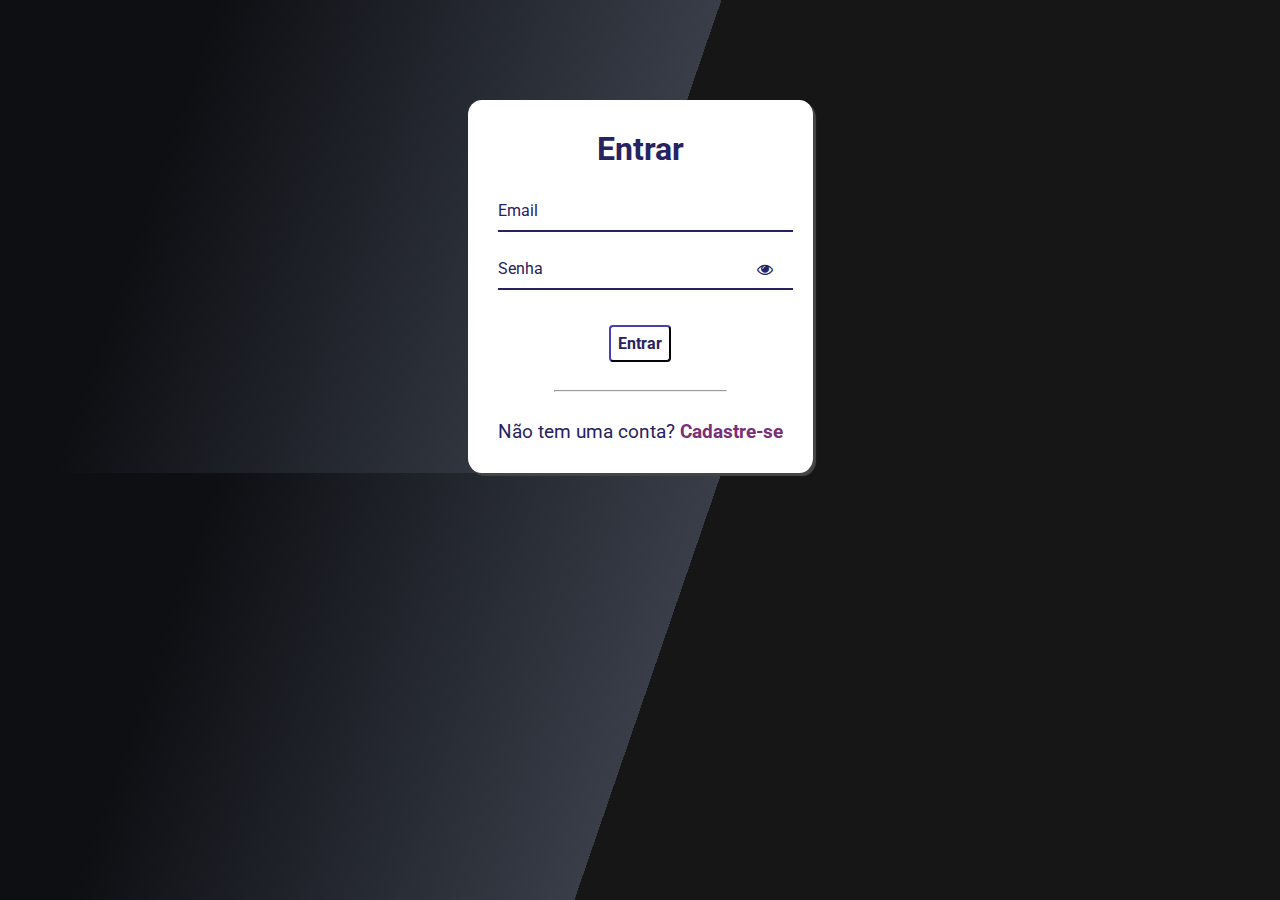
<file: BotSports/assets/html/signin.html>
<!DOCTYPE html>
<html lang="pt-br">
<head>
    <meta charset="UTF-8">
    <meta name="viewport" content="width=device-width, initial-scale=1.0">
    <link
      rel="stylesheet"
      href="https://stackpath.bootstrapcdn.com/font-awesome/4.7.0/css/font-awesome.min.css"
    />

    <link rel="stylesheet" href="../css/signin.css">
    <title>Sign-in</title>
</head>
<body>
    <div class="container">
      <div class="card">
        <h1>Entrar</h1>

        <div id="msgError"></div>

        <div class="label-float">
          <input type="text" id="usuario" paceholder="" required />
          <label id="userLabel" for="email">Email</label>
        </div>

        <div class="label-float">
          <input type="password" id="senha" paceholder="" required />
          <label id="senhaLabel" for="senha">Senha</label>
          <i class="fa fa-eye" aria-hidden="true"></i>
        </div>

        <div class="justify-center">
          <button onclick="entrar()">Entrar</button>
        </div>

        <div class="justify-center">
          <hr />
        </div>

        <p>
          Não tem uma conta?
          <a href="../html/signup.html">
            Cadastre-se
          </a>
        </p>
      </div>
    </div>

    <script src="../js/signin.js"></script>
</body>
</html>
</file>
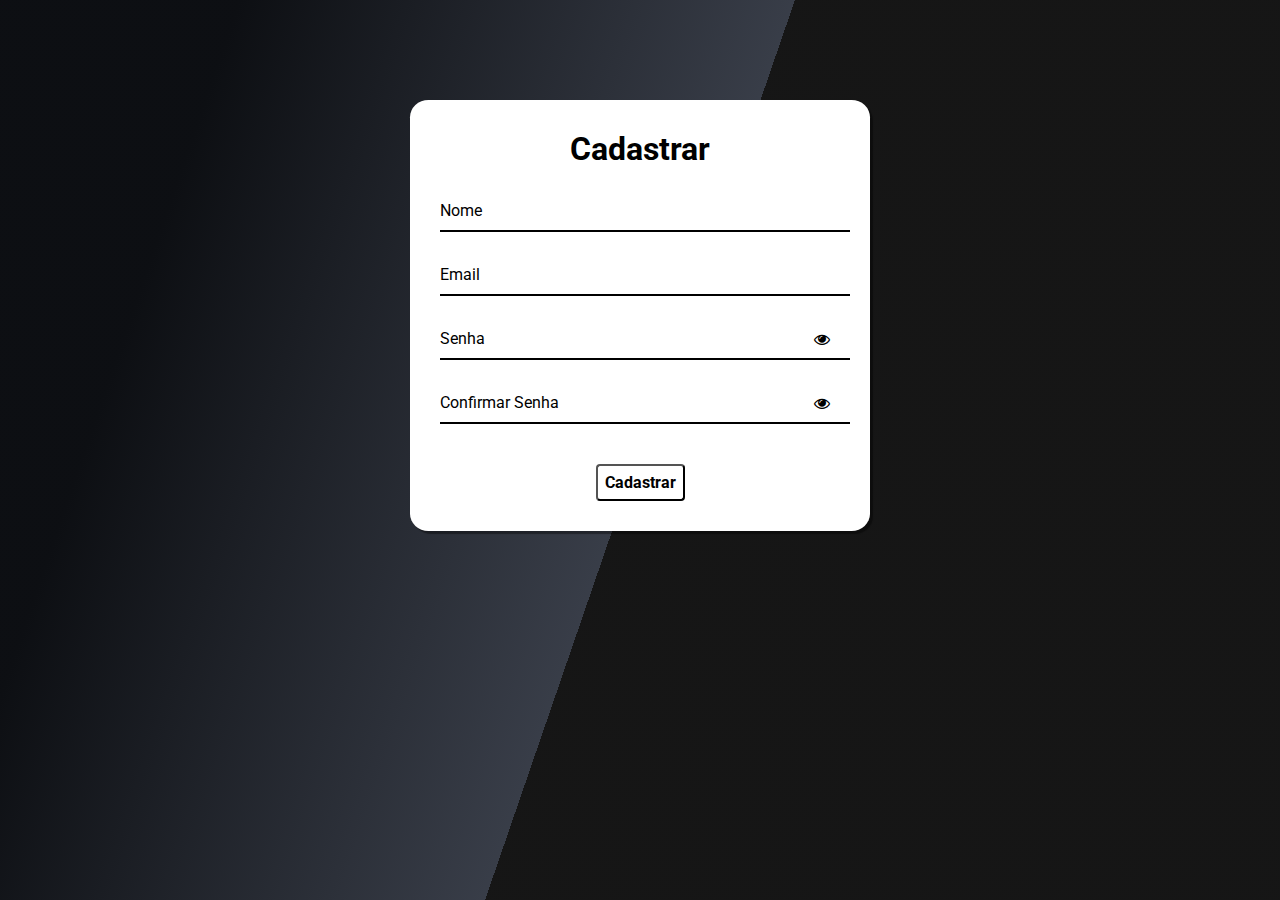
<file: BotSports/assets/html/signup.html>
<!DOCTYPE html>
<html lang="en">
<head>
    <meta charset="UTF-8">
    <meta name="viewport" content="width=device-width, initial-scale=1.0">
    <link
      rel="stylesheet"
      href="https://stackpath.bootstrapcdn.com/font-awesome/4.7.0/css/font-awesome.min.css"
    />
    <link rel="stylesheet" href="../css/signup.css">
    <title>Sign-up</title>
</head>
<body>

    <div class="container">
        <div class="card">
          <h1>Cadastrar</h1>
  
          <div id="msgError"></div>
          <div id="msgSuccess"></div>
  
          <div class="label-float">
            <input type="text" id="nome" placeholder=" " required />
            <label id="labelNome" for="nome">Nome</label>
          </div>
  
          <div class="label-float">
            <input type="text" id="usuario" placeholder=" " required />
            <label id="labelEmail" for="email">Email</label>
          </div>
  
          <div class="label-float">
            <input type="password" id="senha" placeholder=" " required />
            <label id="labelSenha" for="senha">Senha</label>
            <i id="verSenha" class="fa fa-eye" aria-hidden="true"></i>
          </div>
  
          <div class="label-float">
            <input type="password" id="confirmSenha" placeholder=" " required />
            <label id="labelConfirmSenha" for="confirmSenha"
              >Confirmar Senha</label
            >
            <i id="verConfirmSenha" class="fa fa-eye" aria-hidden="true"></i>
          </div>
  
          <div class="justify-center">
            <button onclick="cadastrar()">Cadastrar</button>
          </div>
        </div>
      </div>
  
      <script src="../js/signup.js"></script>

</body>
</html>
</file>
<file: BotSports/assets/css/signin.css>
@import url('https://fonts.googleapis.com/css2?family=Roboto:ital,wght@0,100;0,300;0,400;0,500;0,700;0,900;1,100;1,300;1,400;1,500;1,700;1,900&display=swap');

* {
  margin: 0;
  padding: 0;
  font-family: 'Roboto', sans-serif;
}

body {
  background-image: url("../images/bg-signin.jpg");
  background-repeat: no-repeat;
  background-size: cover;
  background-attachment: fixed;
  background:linear-gradient(109deg,rgba(10,12,16,0.99)15%, rgba(54, 59, 70, 0.99)50%, rgba(19, 19, 19, 0.99)15%);
}

.container {
  display: flex;
  justify-content: center;
  width: 100%;
  margin-top: 100px;
}

.card {
  background-color: #ffffff;
  padding: 30px;
  border-radius: 4%;
  box-shadow: 3px 3px 1px 0px rgb(69, 69, 69)
}

h1{
  text-align: center;
  margin-bottom: 20px;
  color: #272262
}

.label-float input{
  width: 100%;
  padding: 5px 5px;
  display: inline-block;
  border: 0;
  border-bottom: 2px solid #272262;
  background-color: transparent;
  outline: none;
  min-width: 180px;
  font-size: 16px;
  transition: all .3s ease-out;
  border-radius: 0;
  
}

.label-float{
  position: relative;
  padding-top: 13px;
  margin-top: 5%;
  margin-bottom: 5%;
}

.label-float input:focus{
  border-bottom: 2px solid #4038a0;
}

.label-float label{
  color: #272262;
  pointer-event: none;
  position: absolute;
  top: 0;
  left: 0;
  margin-top: 13px;
  transition: all .3s ease-out;
}

.label-float input:focus + label,
.label-float input:valid + label{
  font-size: 13px;
  margin-top: 0;
  color: #4038a0
}

button{
  background-color: transparent;
  border-color: #272262;
  color: #272262;
  padding: 7px;
  font-weight: bold;
  font-size: 12pt;
  margin-top: 20px;
  border-radius: 4px;
  cursor: pointer;
  outline: none;
  transition: all .4s ease-out;
}

button:hover{
  background-color: #272262;
  color: #fff;
}

.justify-center{
  display: flex;
  justify-content: center;
}

hr{
  margin-top: 10%;
  margin-bottom: 10%;
  width: 60%;
}

p{
  color: #272262;
  font-size: 14pt;
  text-align: center;
}

a{
  color: #7a3077;
  font-weight: bold;
  text-decoration: none;
  transition: all .3s ease-out;
}

a:hover{
  color: #272262;
}

.fa-eye{
  position: absolute;
  top: 15px;
  right: 10px;
  cursor: pointer;
  color: #272262;
}

 #msgError{
  text-align: center;
  color: #ff0000;
  background-color: #ffbbbb;
  padding: 10px;
  border-radius: 4px;
  display: none;
}
</file>
<file: BotSports/assets/css/signup.css>
@import url('https://fonts.googleapis.com/css2?family=Roboto:ital,wght@0,100;0,300;0,400;0,500;0,700;0,900;1,100;1,300;1,400;1,500;1,700;1,900&display=swap');

* {
  margin: 0;
  padding: 0;
  font-family: 'Roboto', sans-serif;
}

body {
    background:linear-gradient(109deg,rgba(10,12,16,0.99)15%, rgba(54, 59, 70, 0.99)50%, rgba(19, 19, 19, 0.99)15%);
  background-repeat: no-repeat;
  background-size: cover;
  background-attachment: fixed
  
}

.container {
  display: flex;
  justify-content: center;
  width: 100%;
  margin-top: 100px;
}

.card {
  background-color: #ffffff;
  padding: 30px;
  border-radius: 4%;
  box-shadow: 3px 3px 1px 0px #00000060;
  width: 400px;
}

h1{
  text-align: center;
  margin-bottom: 20px;
  color: #000000
}

.label-float input{
  width: 100%;
  padding: 5px 5px;
  display: inline-block;
  border: 0;
  border-bottom: 2px solid #000000;
  background-color: transparent;
  outline: none;
  min-width: 180px;
  font-size: 16px;
  transition: all .3s ease-out;
  border-radius: 0;
  
}

.label-float{
  position: relative;
  padding-top: 13px;
  margin-top: 5%;
  margin-bottom: 5%;
}

.label-float input:focus{
  border-bottom: 2px solid #000000;
}

.label-float label{
  color: #000000;
  pointer-events: none;
  position: absolute;
  top: 0;
  left: 0;
  margin-top: 13px;
  transition: all .3s ease-out;
}

.label-float input:focus + label,
.label-float input:valid + label{
  font-size: 13px;
  margin-top: 0;
  color: #000000
}

button{
  background-color: transparent;
  border-color: #000000;
  color: #000000;
  padding: 7px;
  font-weight: bold;
  font-size: 12pt;
  margin-top: 20px;
  border-radius: 4px;
  cursor: pointer;
  outline: none;
  transition: all .4s ease-out;
}

button:hover{
  background-color: #000000;
  color: #fff;
}

.justify-center{
  display: flex;
  justify-content: center;
}

.fa-eye{
  position: absolute;
  top: 15px;
  right: 10px;
  cursor: pointer;
  color: #000000;
}

#msgError{
  text-align: center;
  color: #ff0000;
  background-color: #ffbbbb;
  padding: 10px;
  border-radius: 4px;
  display: none;
}

#msgSuccess{
  text-align: center;
  color: #00bb00;
  background-color: #bbffbe;
  padding: 10px;
  border-radius: 4px;
  display: none;
}
</file>
